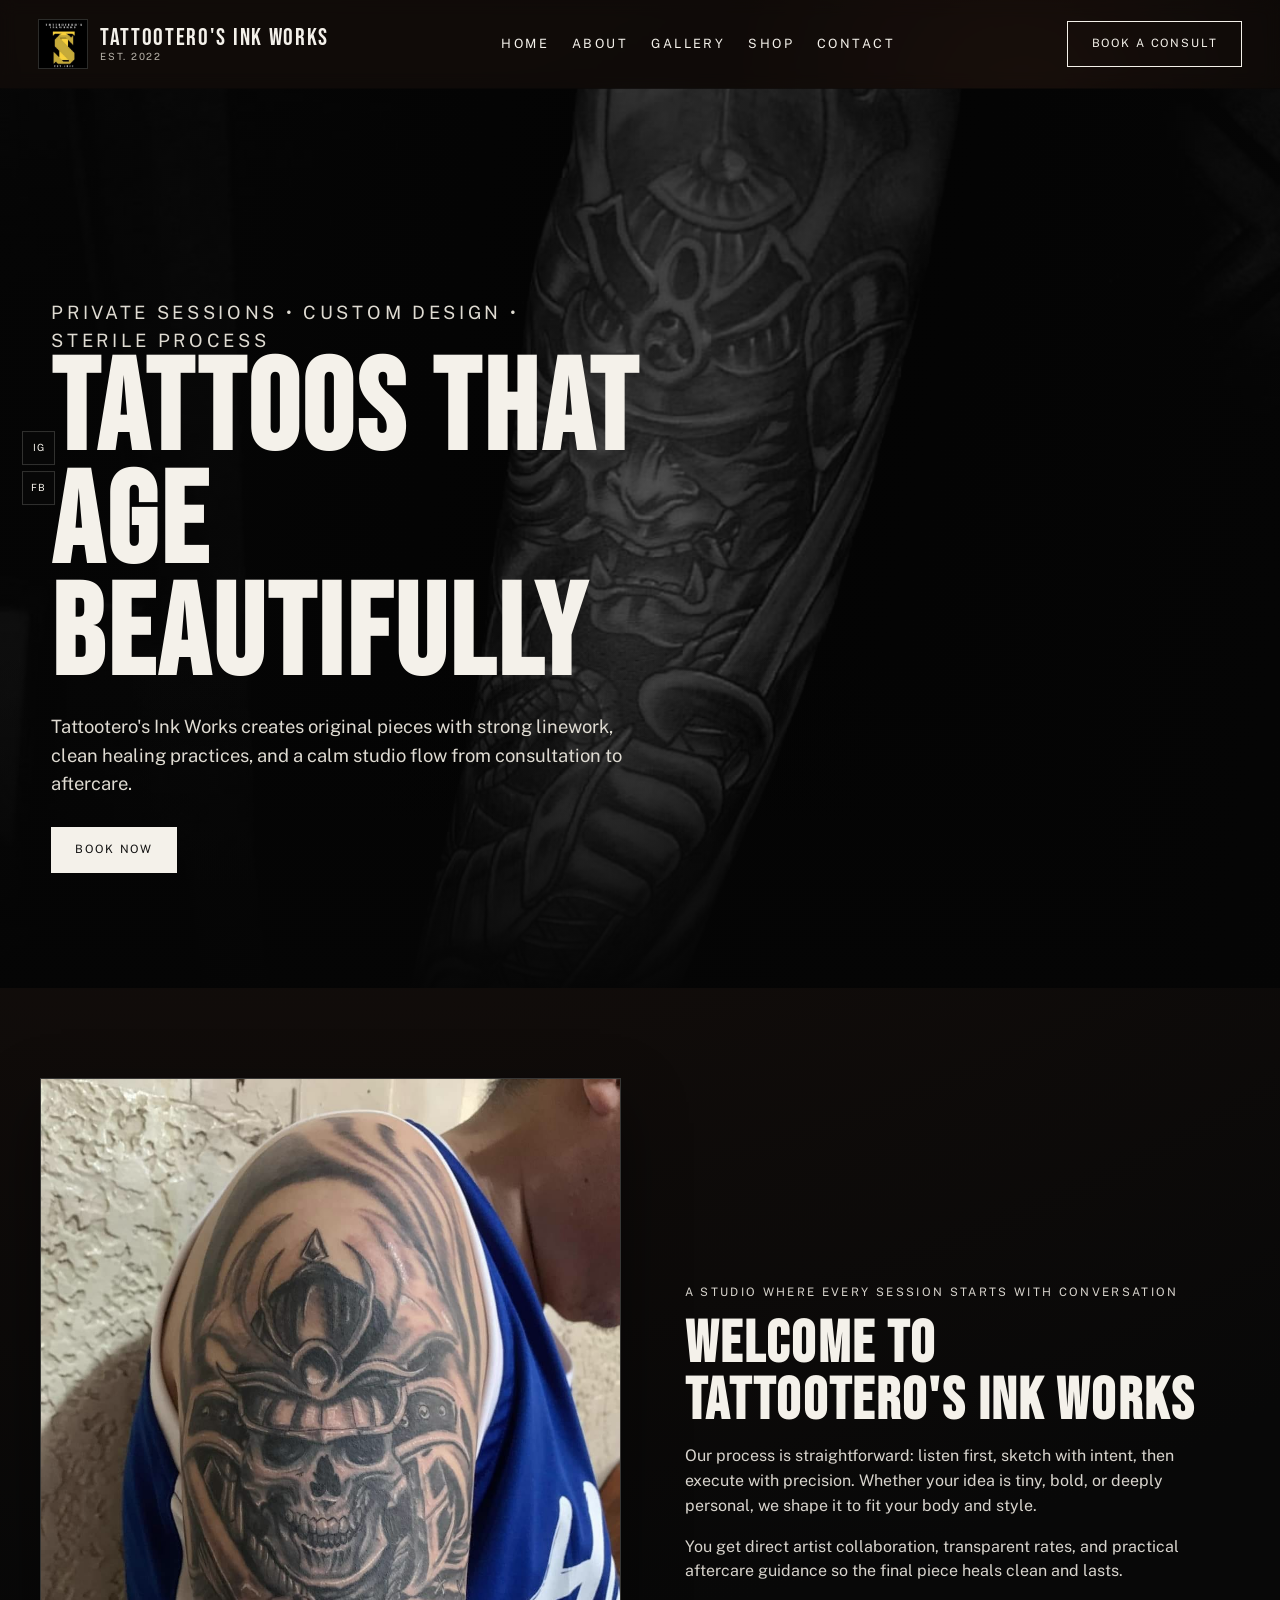
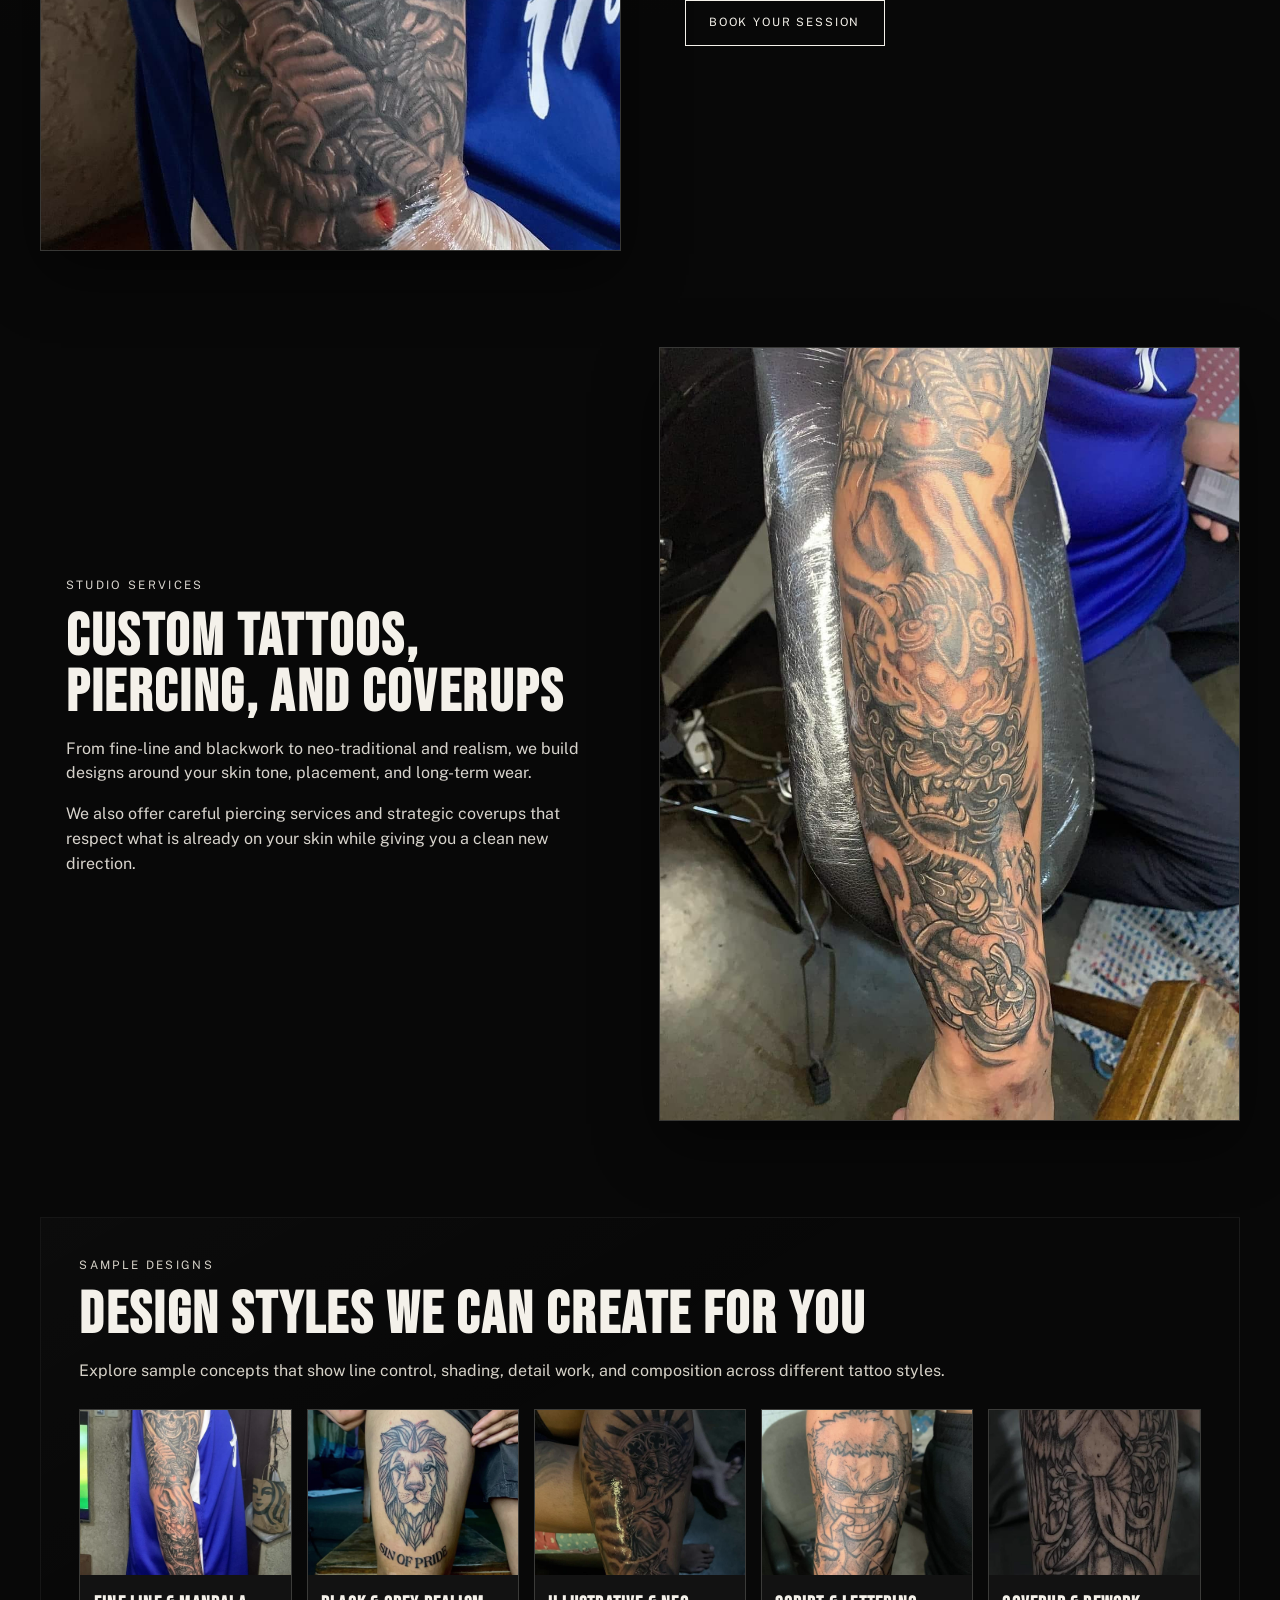
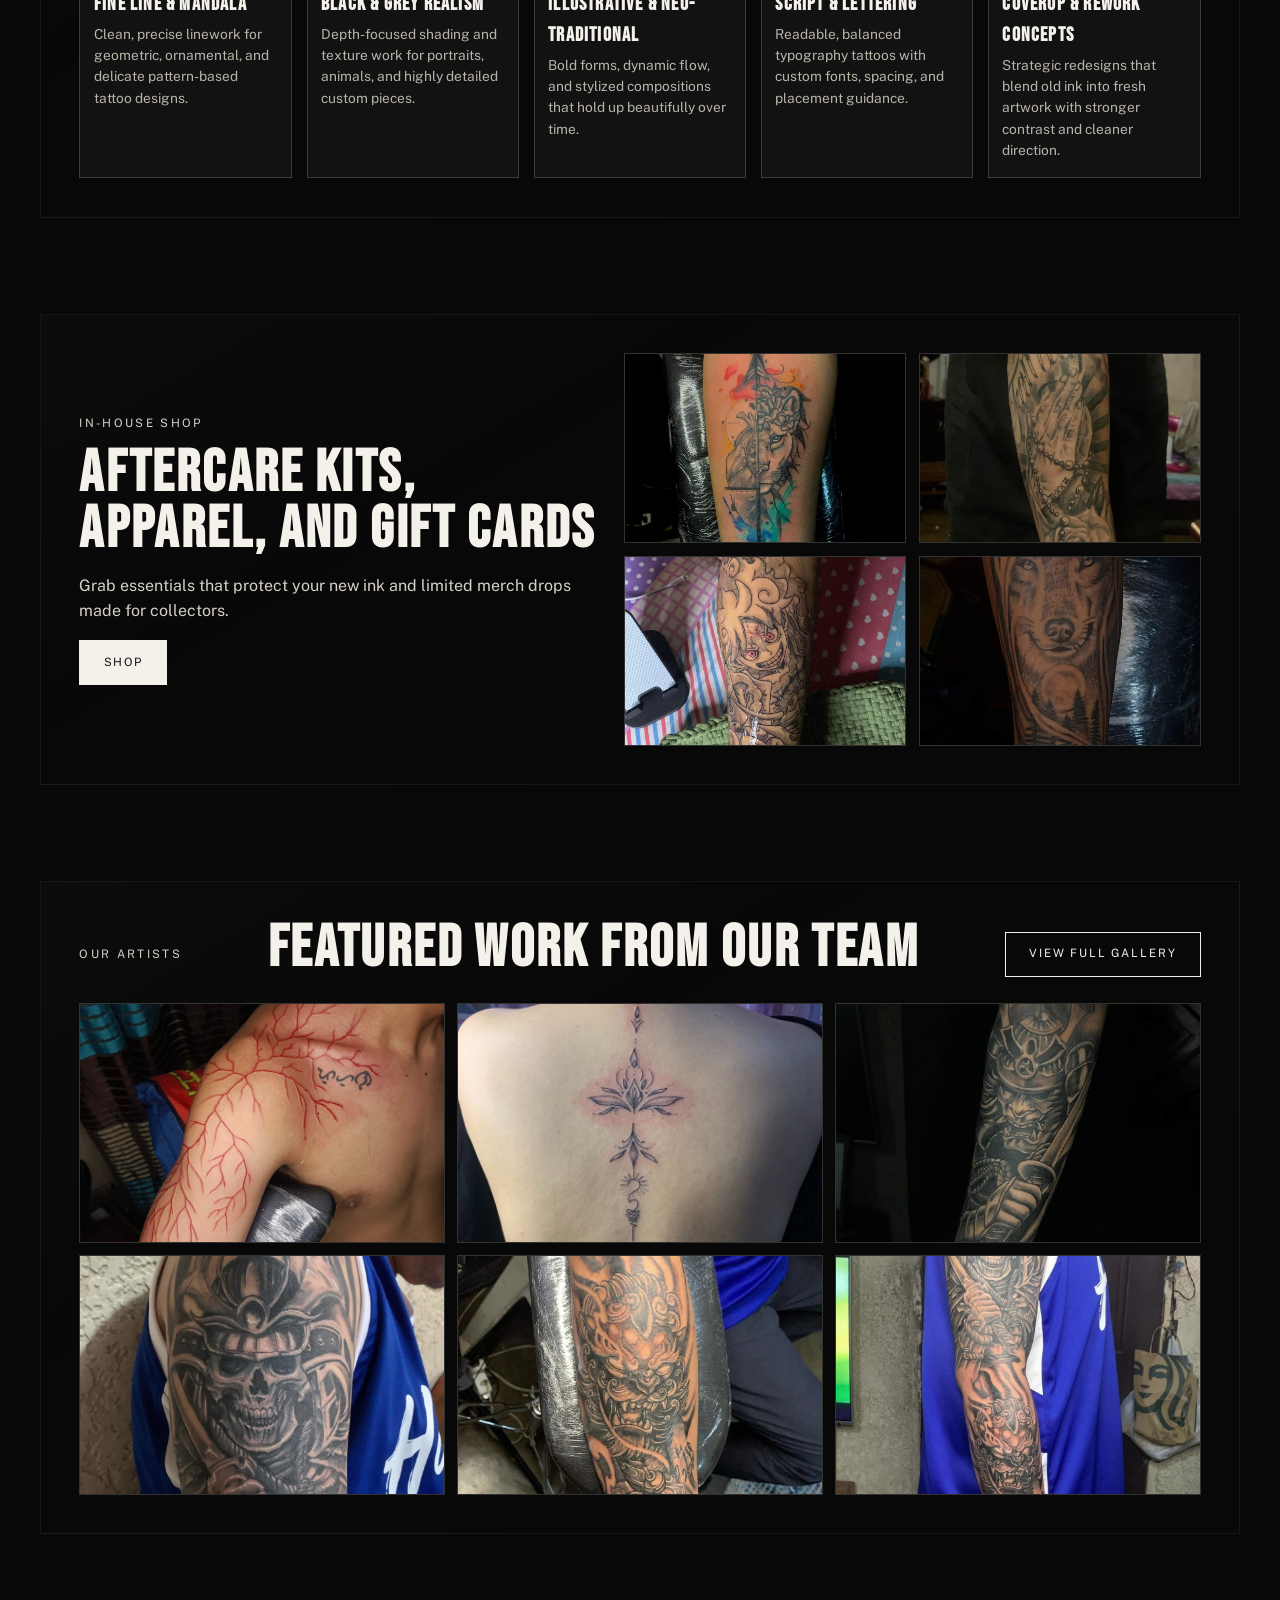
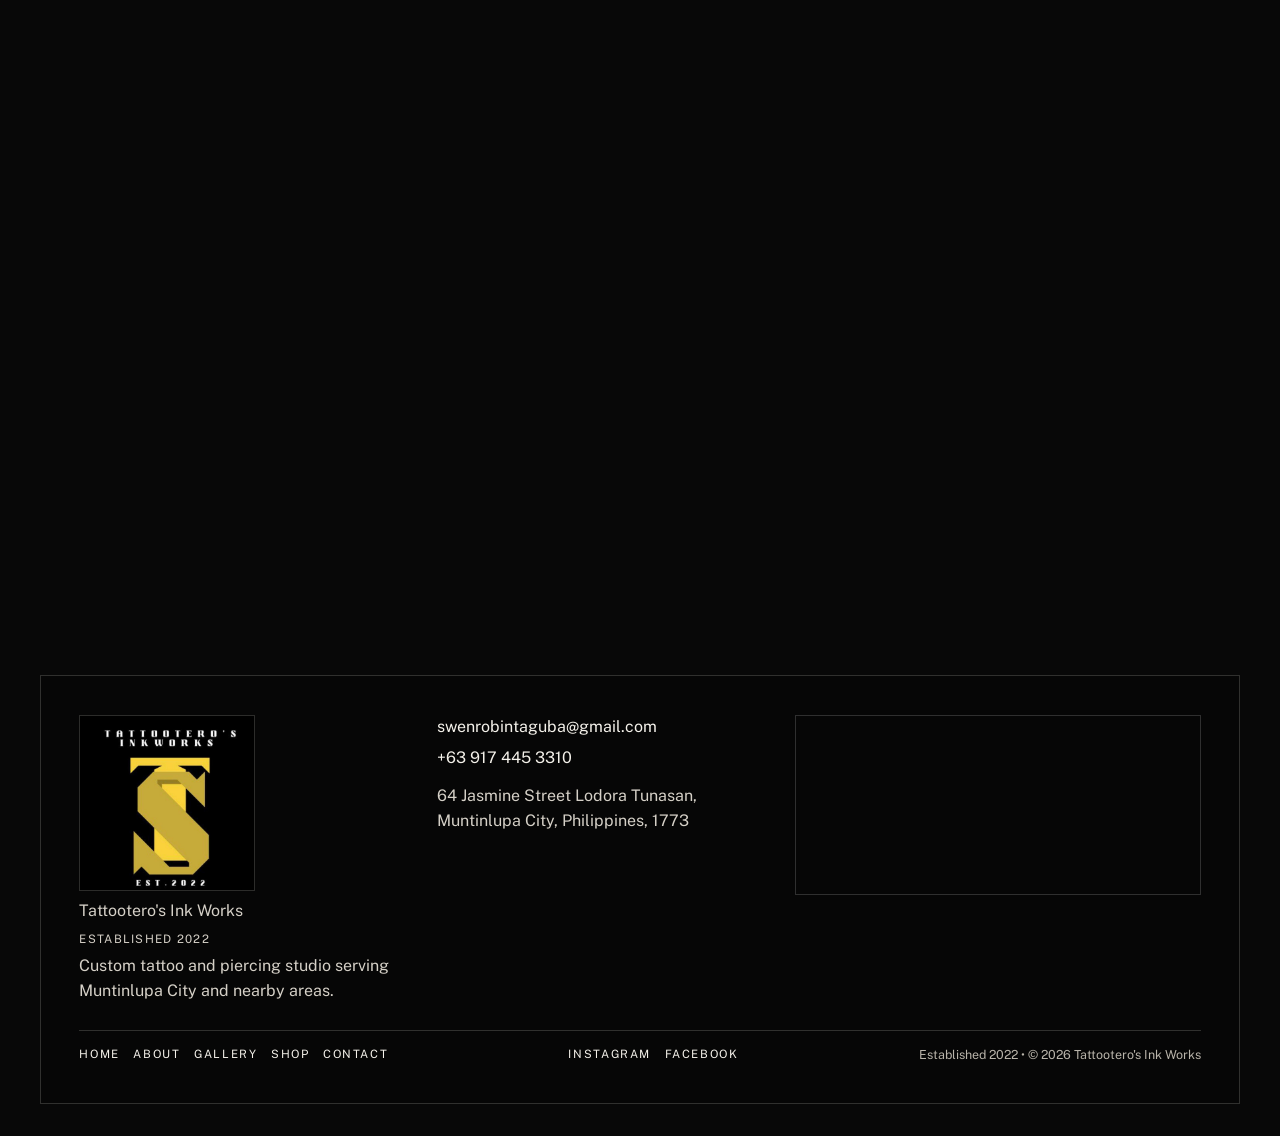
<file: swen_tatts/index.html>
<!DOCTYPE html>
<html lang="en">
<head>
  <meta charset="UTF-8" />
  <meta name="viewport" content="width=device-width, initial-scale=1.0" />
  <title>Tattootero's Ink Works</title>
  <meta name="description" content="Tattootero's Ink Works - award-winning tattoo artistry and studio services." />
  <link rel="preconnect" href="https://fonts.googleapis.com" />
  <link rel="preconnect" href="https://fonts.gstatic.com" crossorigin />
  <link href="https://fonts.googleapis.com/css2?family=Bebas+Neue&family=Public+Sans:wght@300;400;500;700&display=swap" rel="stylesheet" />
  <link rel="stylesheet" href="styles.css" />
</head>
<body>
  <div class="ambient-glow" aria-hidden="true"></div>

  <header class="site-header">
    <a class="brand" href="#home">
      <img class="brand-logo" src="images/logo.jpg" alt="Tattootero's Ink Works logo" />
      <span class="brand-text">
        <span class="brand-name">Tattootero's Ink Works</span>
        <span class="brand-est">Est. 2022</span>
      </span>
    </a>

    <button class="menu-toggle" type="button" aria-expanded="false" aria-controls="site-nav">
      <span></span>
      <span></span>
      <span></span>
      <span class="menu-label">Menu</span>
    </button>

    <nav class="site-nav" id="site-nav" aria-label="Main">
      <a href="#home">Home</a>
      <a href="about.html">About</a>
      <a href="gallery.html">Gallery</a>
      <a href="shop.html">Shop</a>
      <a href="#contact">Contact</a>
    </nav>

    <a class="btn btn-outline header-cta" href="#contact">Book A Consult</a>
  </header>

  <ul class="social-rail" aria-label="Social links">
    <li><a href="https://www.instagram.com/tattoteros.inkworks" aria-label="Instagram">IG</a></li>
    <li><a href="https://www.facebook.com/profile.php?id=61572030596200" aria-label="Facebook">FB</a></li>
  </ul>

  <main>
    <section class="hero" id="home">
      <img
        class="hero-image"
        src="images/previous%20works/1.jpg"
        alt="Studio hero visual"
      />
      <div class="hero-overlay"></div>
      <div class="hero-content">
        <p class="eyebrow">Private Sessions • Custom Design • Sterile Process</p>
        <h1>Tattoos That Age<br />Beautifully</h1>
        <p>
          Tattootero's Ink Works creates original pieces with strong linework, clean healing practices, and a calm studio flow
          from consultation to aftercare.
        </p>
        <a class="btn btn-primary" href="#contact">Book Now</a>
      </div>
    </section>

    <section class="about split reveal" id="about">
      <figure class="panel-photo">
        <img
          src="images/previous%20works/2.jpg"
          alt="Portrait in studio"
        />
      </figure>
      <div class="panel-copy">
        <p class="section-tag">A Studio Where Every Session Starts With Conversation</p>
        <h2>Welcome To Tattootero's Ink Works</h2>
        <p>
          Our process is straightforward: listen first, sketch with intent, then execute with precision. Whether your idea is tiny,
          bold, or deeply personal, we shape it to fit your body and style.
        </p>
        <p>
          You get direct artist collaboration, transparent rates, and practical aftercare guidance so the final piece heals clean and
          lasts.
        </p>
        <a class="btn btn-outline" href="#contact">Book Your Session</a>
      </div>
    </section>

    <section class="services split reverse reveal">
      <figure class="panel-photo">
        <img
          src="images/previous%20works/3.jpg"
          alt="Tattoo session close-up"
        />
      </figure>
      <div class="panel-copy">
        <p class="section-tag">Studio Services</p>
        <h2>Custom Tattoos, Piercing, And Coverups</h2>
        <p>
          From fine-line and blackwork to neo-traditional and realism, we build designs around your skin tone, placement, and long-term
          wear.
        </p>
        <p>
          We also offer careful piercing services and strategic coverups that respect what is already on your skin while giving you
          a clean new direction.
        </p>
      </div>
    </section>

    <section class="studios reveal" id="studios">
      <div class="section-head">
        <p class="section-tag">Sample Designs</p>
        <h2 class="sample-designs-title">Design Styles We Can Create For You</h2>
        <p>
          Explore sample concepts that show line control, shading, detail work, and composition across different tattoo styles.
        </p>
      </div>

      <div class="studio-grid">
        <article class="studio-card">
          <img src="images/previous%20works/4.jpg" alt="Fine line mandala tattoo sample" />
          <h3>Fine Line & Mandala</h3>
          <p>Clean, precise linework for geometric, ornamental, and delicate pattern-based tattoo designs.</p>
        </article>
        <article class="studio-card">
          <img src="images/previous%20works/5.jpg" alt="Black and grey realism tattoo sample" />
          <h3>Black & Grey Realism</h3>
          <p>Depth-focused shading and texture work for portraits, animals, and highly detailed custom pieces.</p>
        </article>
        <article class="studio-card">
          <img src="images/previous%20works/6.jpg" alt="Custom illustrative tattoo sample" />
          <h3>Illustrative & Neo-Traditional</h3>
          <p>Bold forms, dynamic flow, and stylized compositions that hold up beautifully over time.</p>
        </article>
        <article class="studio-card">
          <img src="images/previous%20works/7.jpg" alt="Script and lettering tattoo sample" />
          <h3>Script & Lettering</h3>
          <p>Readable, balanced typography tattoos with custom fonts, spacing, and placement guidance.</p>
        </article>
        <article class="studio-card">
          <img src="images/previous%20works/8.jpg" alt="Coverup and rework tattoo sample" />
          <h3>Coverup & Rework Concepts</h3>
          <p>Strategic redesigns that blend old ink into fresh artwork with stronger contrast and cleaner direction.</p>
        </article>
      </div>
    </section>

    <section class="shop-highlight reveal" id="shop">
      <div class="shop-copy">
        <p class="section-tag">In-House Shop</p>
        <h2>Aftercare Kits, Apparel, And Gift Cards</h2>
        <p>Grab essentials that protect your new ink and limited merch drops made for collectors.</p>
        <a class="btn btn-primary" href="shop.html">Shop</a>
      </div>
      <div class="shop-mosaic">
        <img src="images/previous%20works/9.jpg" alt="Merch display" />
        <img src="images/previous%20works/10.jpg" alt="Aftercare products" />
        <img src="images/previous%20works/11.jpg" alt="Ink and accessories" />
        <img src="images/previous%20works/12.jpg" alt="Retail shelf" />
      </div>
    </section>

    <section class="artists reveal" id="gallery">
      <div class="section-head artists-head">
        <p class="section-tag">Our Artists</p>
        <h2>Featured Work From Our Team</h2>
        <a class="btn btn-outline" href="gallery.html">View Full Gallery</a>
      </div>
      <div class="artist-grid">
        <img src="images/previous%20works/13.jpg" alt="Tattoo artwork 1" />
        <img src="images/previous%20works/14.jpg" alt="Tattoo artwork 2" />
        <img src="images/previous%20works/1.jpg" alt="Tattoo artwork 3" />
        <img src="images/previous%20works/2.jpg" alt="Tattoo artwork 4" />
        <img src="images/previous%20works/3.jpg" alt="Tattoo artwork 5" />
        <img src="images/previous%20works/4.jpg" alt="Tattoo artwork 6" />
      </div>
    </section>

    <section class="promo reveal">
      <div class="promo-card">
        <p class="section-tag">Discover Exclusive Deals</p>
        <h2>Seasonal Promos Available</h2>
        <p>Ask about first-session bundles, paired bookings, and pre-event custom flash packages.</p>
      </div>
      <img src="images/previous%20works/5.jpg" alt="Tattoo promo visual" />
      <img src="images/previous%20works/6.jpg" alt="Tattoo promo visual 2" />
    </section>
  </main>

  <footer class="site-footer" id="contact">
    <div class="footer-brand">
      <img class="brand-logo footer-logo" src="images/logo.jpg" alt="Tattootero's Ink Works logo" />
      <p>Tattootero's Ink Works</p>
      <p class="footer-est">Established 2022</p>
      <p class="footer-small">Custom tattoo and piercing studio serving Muntinlupa City and nearby areas.</p>
    </div>

    <div class="footer-contact">
      <a href="mailto:swenrobintaguba@gmail.com">swenrobintaguba@gmail.com</a>
      <a href="tel:+639174453310">+63 917 445 3310</a>
      <p>64 Jasmine Street Lodora Tunasan, Muntinlupa City, Philippines, 1773</p>
    </div>

    <iframe
      title="Studio location map"
      src="https://www.google.com/maps?q=64%20Jasmine%20Street%20Lodora%20Tunasan%20Muntinlupa%20City%20Philippines%201773&output=embed"
      loading="lazy"
      referrerpolicy="no-referrer-when-downgrade"
    ></iframe>

    <div class="footer-meta">
      <ul class="quick-links" aria-label="Quick links">
        <li><a href="index.html">Home</a></li>
        <li><a href="about.html">About</a></li>
        <li><a href="gallery.html">Gallery</a></li>
        <li><a href="shop.html">Shop</a></li>
        <li><a href="index.html#contact">Contact</a></li>
      </ul>
      <ul aria-label="Social links">
        <li><a href="https://www.instagram.com/tattoteros.inkworks">Instagram</a></li>
        <li><a href="https://www.facebook.com/profile.php?id=61572030596200">Facebook</a></li>
      </ul>
      <p>Established 2022 • © <span id="year"></span> Tattootero's Ink Works</p>
    </div>
  </footer>

  <script src="script.js"></script>
</body>
</html>
</file>
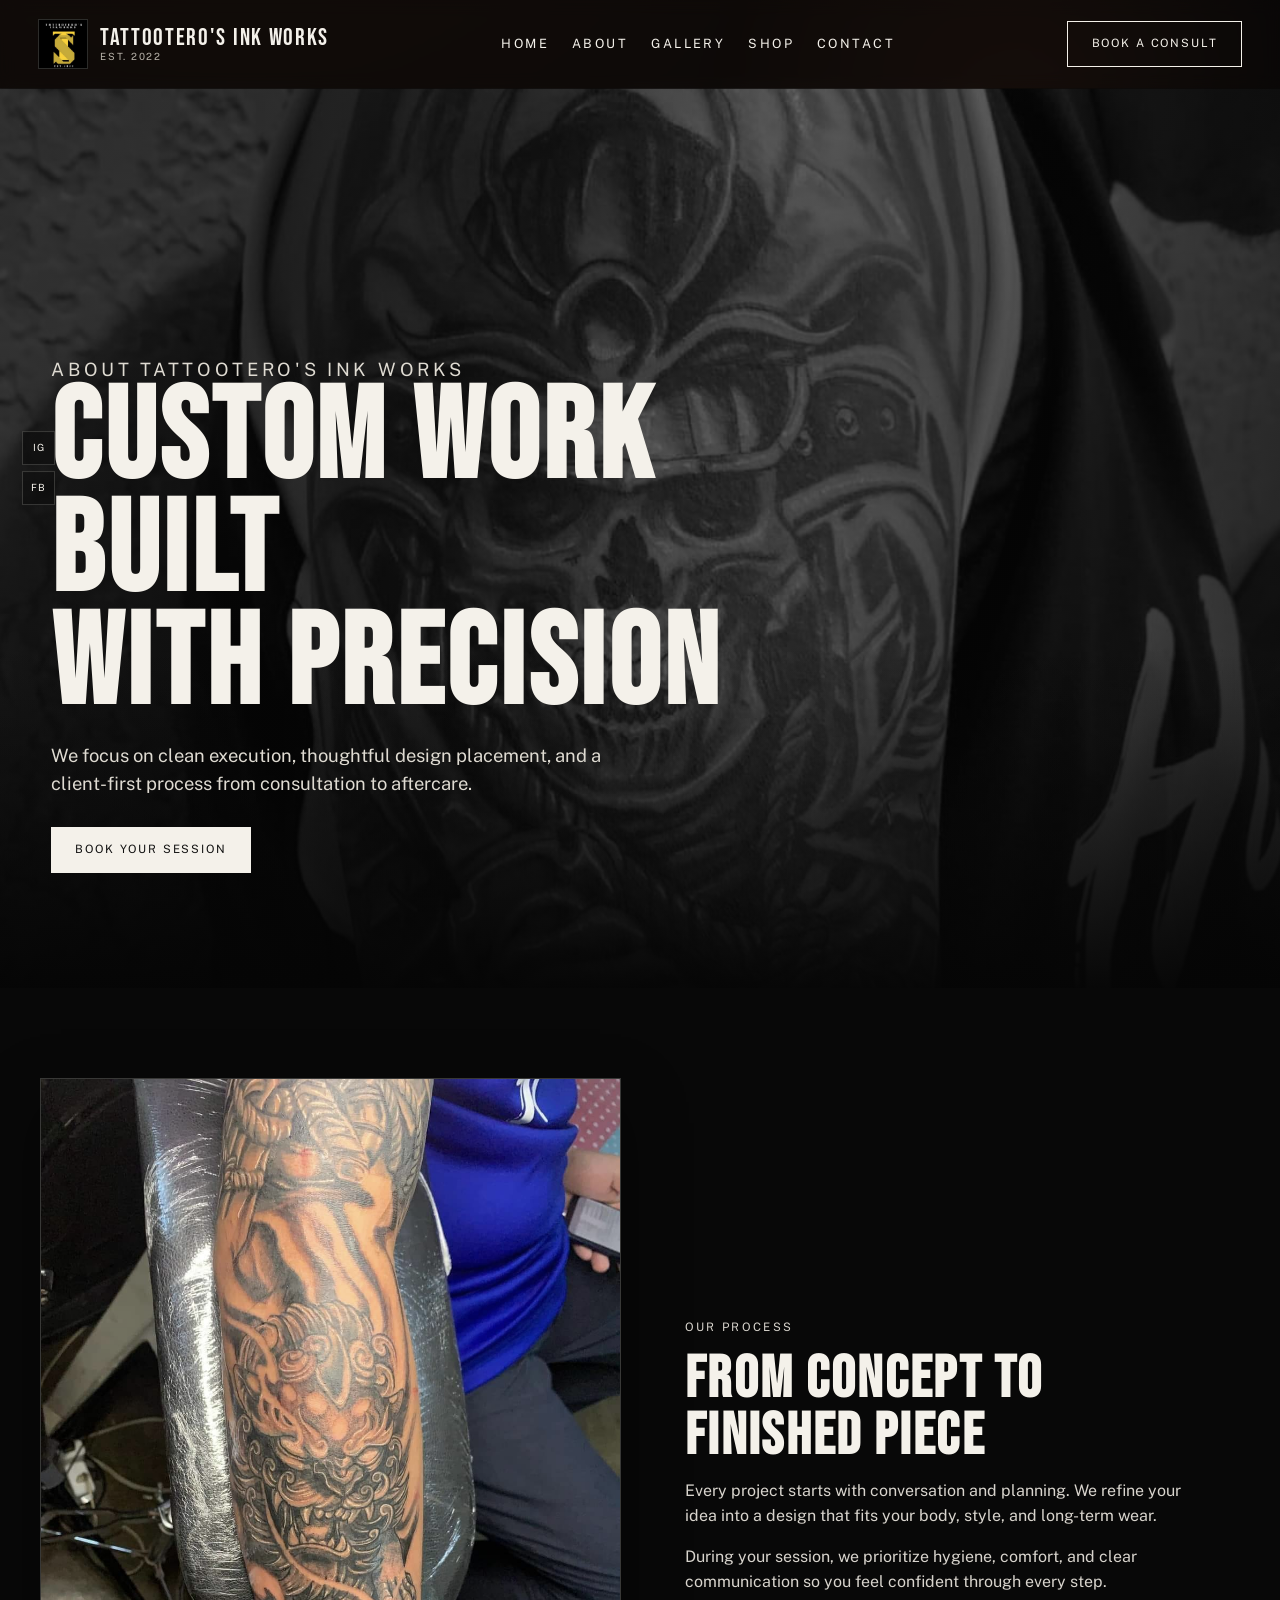
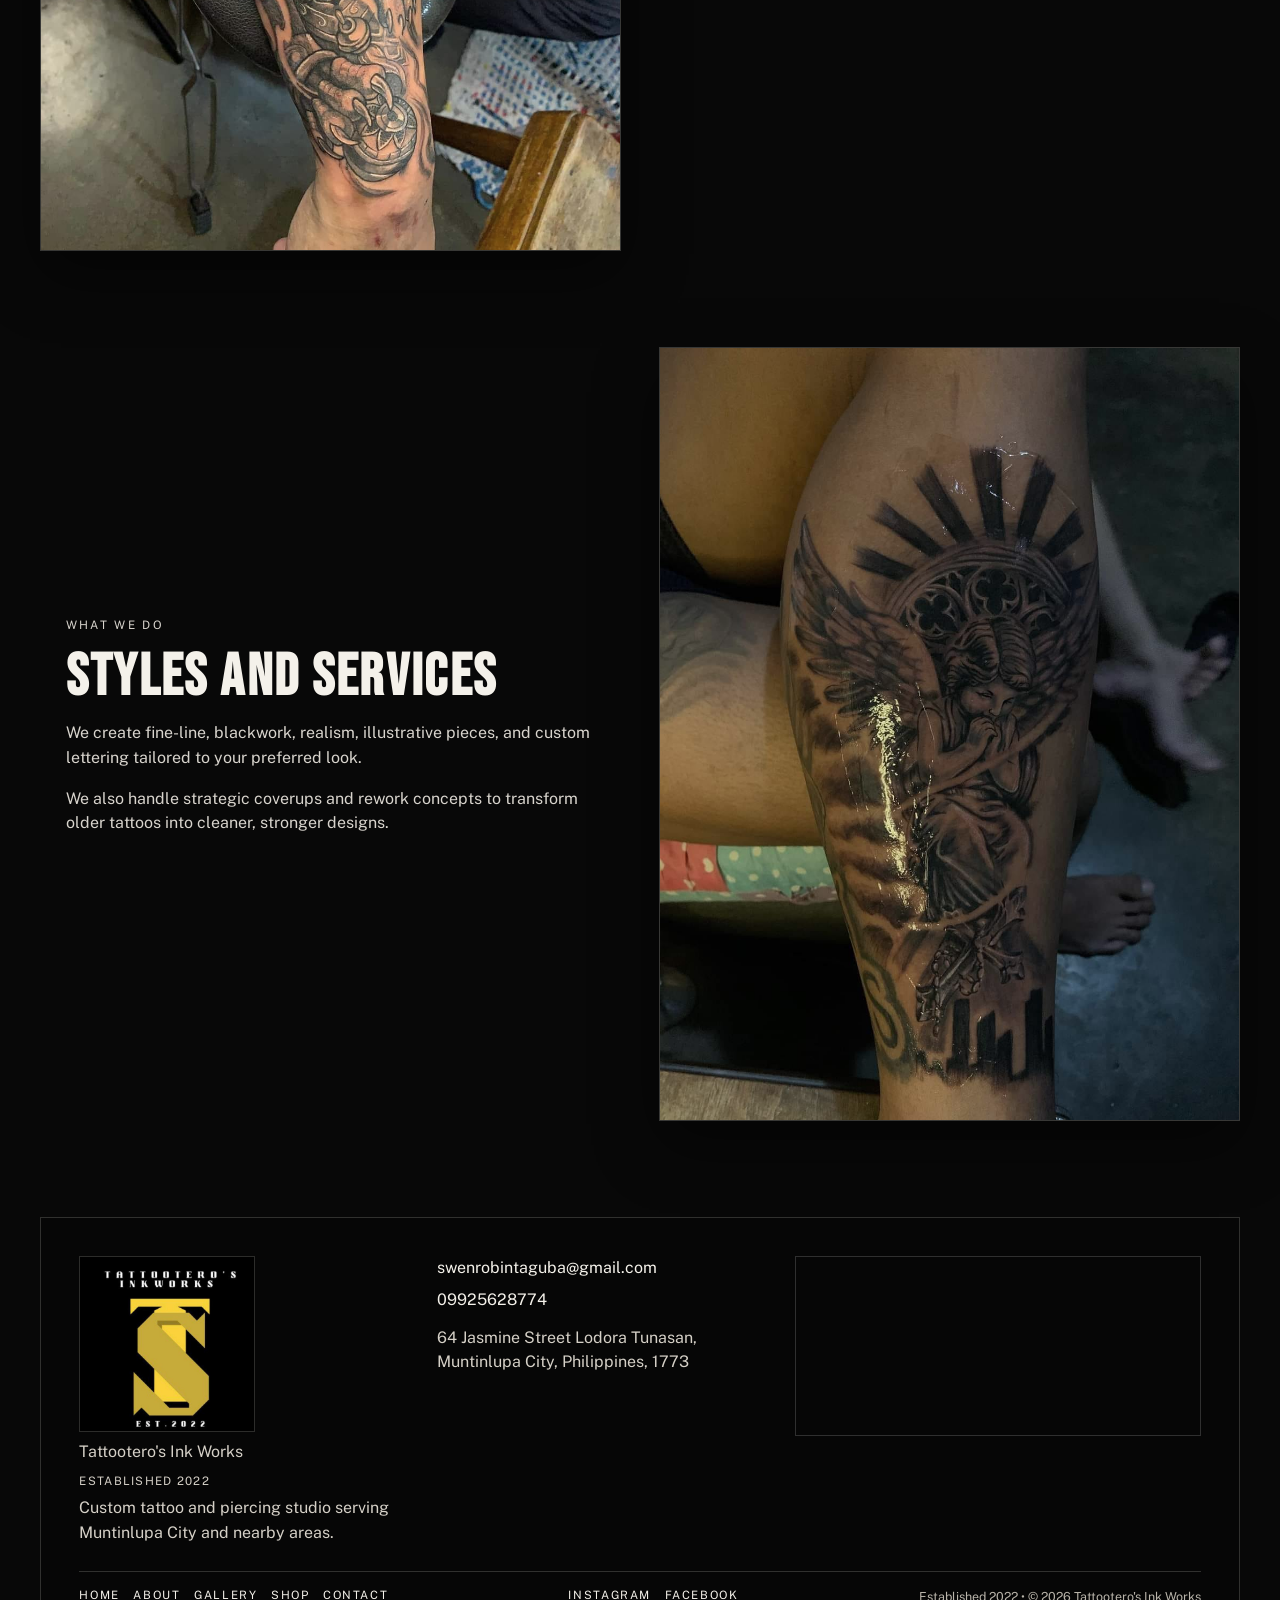
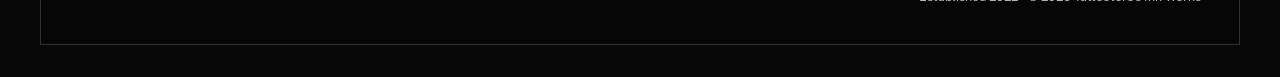
<file: swen_tatts/about.html>
<!doctype html>
<html lang="en">
<head>
  <meta charset="UTF-8" />
  <meta name="viewport" content="width=device-width, initial-scale=1.0" />
  <title>About | Tattootero's Ink Works</title>
  <meta name="description" content="Learn about Tattootero's Ink Works, our process, and the tattoo styles we create." />
  <link rel="preconnect" href="https://fonts.googleapis.com" />
  <link rel="preconnect" href="https://fonts.gstatic.com" crossorigin />
  <link href="https://fonts.googleapis.com/css2?family=Bebas+Neue&family=Public+Sans:wght@300;400;500;700&display=swap" rel="stylesheet" />
  <link rel="stylesheet" href="styles.css" />
</head>
<body>
  <div class="ambient-glow" aria-hidden="true"></div>

  <header class="site-header">
    <a class="brand" href="index.html">
      <img class="brand-logo" src="images/logo.jpg" alt="Tattootero's Ink Works logo" />
      <span class="brand-text">
        <span class="brand-name">Tattootero's Ink Works</span>
        <span class="brand-est">Est. 2022</span>
      </span>
    </a>

    <button class="menu-toggle" type="button" aria-expanded="false" aria-controls="site-nav">
      <span></span>
      <span></span>
      <span></span>
      <span class="menu-label">Menu</span>
    </button>

    <nav class="site-nav" id="site-nav" aria-label="Main">
      <a href="index.html">Home</a>
      <a href="about.html" aria-current="page">About</a>
      <a href="gallery.html">Gallery</a>
      <a href="shop.html">Shop</a>
      <a href="index.html#contact">Contact</a>
    </nav>

    <a class="btn btn-outline header-cta" href="index.html#contact">Book A Consult</a>
  </header>

  <ul class="social-rail" aria-label="Social links">
    <li><a href="https://www.instagram.com/tattoteros.inkworks" aria-label="Instagram">IG</a></li>
    <li><a href="https://www.facebook.com/profile.php?id=61572030596200" aria-label="Facebook">FB</a></li>
  </ul>

  <main>
    <section class="hero reveal">
      <img class="hero-image" src="images/previous%20works/2.jpg" alt="Tattoo artist at work" />
      <div class="hero-overlay"></div>
      <div class="hero-content">
        <p class="eyebrow">About Tattootero's Ink Works</p>
        <h1>Custom Work Built<br />With Precision</h1>
        <p>
          We focus on clean execution, thoughtful design placement, and a client-first process from consultation to aftercare.
        </p>
        <a class="btn btn-primary" href="index.html#contact">Book Your Session</a>
      </div>
    </section>

    <section class="about split reveal">
      <figure class="panel-photo">
        <img src="images/previous%20works/3.jpg" alt="Tattoo design consultation" />
      </figure>
      <div class="panel-copy">
        <p class="section-tag">Our Process</p>
        <h2>From Concept To Finished Piece</h2>
        <p>
          Every project starts with conversation and planning. We refine your idea into a design that fits your body, style, and
          long-term wear.
        </p>
        <p>
          During your session, we prioritize hygiene, comfort, and clear communication so you feel confident through every step.
        </p>
      </div>
    </section>

    <section class="services split reverse reveal">
      <figure class="panel-photo">
        <img src="images/previous%20works/6.jpg" alt="Detailed linework tattoo" />
      </figure>
      <div class="panel-copy">
        <p class="section-tag">What We Do</p>
        <h2>Styles And Services</h2>
        <p>
          We create fine-line, blackwork, realism, illustrative pieces, and custom lettering tailored to your preferred look.
        </p>
        <p>
          We also handle strategic coverups and rework concepts to transform older tattoos into cleaner, stronger designs.
        </p>
      </div>
    </section>
  </main>

  <footer class="site-footer" id="contact">
    <div class="footer-brand">
      <img class="brand-logo footer-logo" src="images/logo.jpg" alt="Tattootero's Ink Works logo" />
      <p>Tattootero's Ink Works</p>
      <p class="footer-est">Established 2022</p>
      <p class="footer-small">Custom tattoo and piercing studio serving Muntinlupa City and nearby areas.</p>
    </div>

    <div class="footer-contact">
      <a href="mailto:swenrobintaguba@gmail.com">swenrobintaguba@gmail.com</a>
      <a href="tel:09925628774">09925628774</a>
      <p>64 Jasmine Street Lodora Tunasan, Muntinlupa City, Philippines, 1773</p>
    </div>

    <iframe
      title="Studio location map"
      src="https://www.google.com/maps?q=64%20Jasmine%20Street%20Lodora%20Tunasan%20Muntinlupa%20City%20Philippines%201773&output=embed"
      loading="lazy"
      referrerpolicy="no-referrer-when-downgrade"
    ></iframe>

    <div class="footer-meta">
      <ul class="quick-links" aria-label="Quick links">
        <li><a href="index.html">Home</a></li>
        <li><a href="about.html">About</a></li>
        <li><a href="gallery.html">Gallery</a></li>
        <li><a href="shop.html">Shop</a></li>
        <li><a href="index.html#contact">Contact</a></li>
      </ul>
      <ul aria-label="Social links">
        <li><a href="https://www.instagram.com/tattoteros.inkworks">Instagram</a></li>
        <li><a href="https://www.facebook.com/profile.php?id=61572030596200">Facebook</a></li>
      </ul>
      <p>Established 2022 • © <span id="year"></span> Tattootero's Ink Works</p>
    </div>
  </footer>

  <script src="script.js"></script>
</body>
</html>
</file>
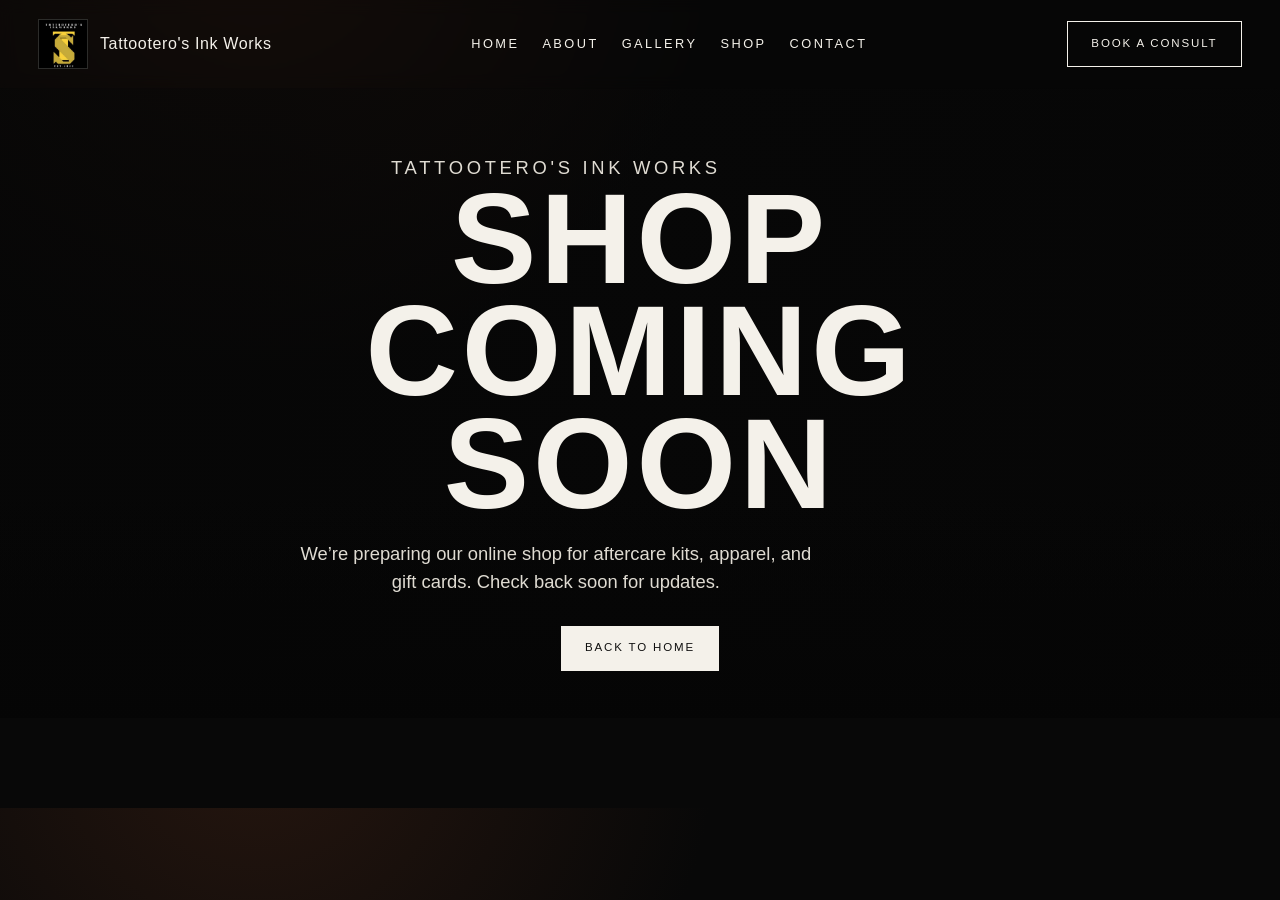
<file: swen_tatts/shop.html>
<!doctype html>
<html lang="en">
<head>
  <meta charset="UTF-8" />
  <meta name="viewport" content="width=device-width, initial-scale=1.0" />
  <title>Shop | Tattootero's Ink Works</title>
  <link rel="stylesheet" href="styles.css" />
</head>
<body>
  <header class="site-header">
    <a class="brand" href="index.html">
      <img class="brand-logo" src="images/logo.jpg" alt="Tattootero's Ink Works logo" />
      <span class="brand-text">Tattootero's Ink Works</span>
    </a>

    <nav class="site-nav" aria-label="Main">
      <a href="index.html#home">Home</a>
      <a href="index.html#about">About</a>
      <a href="index.html#gallery">Gallery</a>
      <a href="shop.html" aria-current="page">Shop</a>
      <a href="index.html#contact">Contact</a>
    </nav>

    <a class="btn btn-outline header-cta" href="index.html#contact">Book A Consult</a>
  </header>

  <main>
    <section class="hero" style="min-height: 70vh; display: grid; place-items: center; text-align: center; padding: 2rem;">
      <div class="hero-overlay"></div>
      <div class="hero-content" style="max-width: 700px;">
        <p class="eyebrow">Tattootero's Ink Works</p>
        <h1>Shop Coming Soon</h1>
        <p>
          We’re preparing our online shop for aftercare kits, apparel, and gift cards.
          Check back soon for updates.
        </p>
        <a class="btn btn-primary" href="index.html">Back to Home</a>
      </div>
    </section>
  </main>

  <script src="script.js"></script>
</body>
</html>
</file>
<file: swen_tatts/styles.css>
:root {
  --bg: #080808;
  --panel: #121212;
  --panel-soft: #181818;
  --ink: #f4f1ea;
  --muted: #b9b4aa;
  --accent: #be623c;
  --line: rgba(244, 241, 234, 0.18);
  --shadow: 0 24px 60px rgba(0, 0, 0, 0.45);
  --display: "Bebas Neue", Impact, sans-serif;
  --body: "Public Sans", "Segoe UI", sans-serif;
}

* {
  box-sizing: border-box;
}

html {
  scroll-behavior: smooth;
}

body {
  margin: 0;
  font-family: var(--body);
  color: var(--ink);
  background: radial-gradient(circle at 20% -10%, #26160f 0%, var(--bg) 34%),
    linear-gradient(130deg, #0d0d0d 0%, #050505 60%);
  line-height: 1.55;
  overflow-x: hidden;
}

img {
  max-width: 100%;
  display: block;
}

a {
  color: inherit;
  text-decoration: none;
}

.ambient-glow {
  position: fixed;
  inset: 0;
  pointer-events: none;
  background:
    radial-gradient(circle at 80% 12%, rgba(190, 98, 60, 0.15), transparent 24%),
    radial-gradient(circle at 8% 70%, rgba(190, 98, 60, 0.08), transparent 28%);
  z-index: -1;
}

.site-header {
  position: fixed;
  top: 0;
  left: 0;
  width: 100%;
  display: grid;
  grid-template-columns: auto 1fr auto;
  align-items: center;
  gap: 1.2rem;
  padding: 1.2rem clamp(1.1rem, 3vw, 3.2rem);
  border-bottom: 1px solid transparent;
  background: rgba(7, 7, 7, 0.55);
  backdrop-filter: blur(8px);
  z-index: 30;
  transition: border-color 0.25s ease, background-color 0.25s ease;
}

.site-header.scrolled {
  background: rgba(5, 5, 5, 0.88);
  border-bottom-color: var(--line);
}

.brand {
  display: inline-flex;
  align-items: center;
  gap: 0.75rem;
  letter-spacing: 0.04em;
}

.brand-logo {
  display: block;
  width: 3.1rem;
  aspect-ratio: 1;
  object-fit: cover;
  border: 1px solid var(--line);
  background: #000;
}

.brand-text {
  display: grid;
  gap: 0.1rem;
  line-height: 1;
}

.brand-name {
  font-family: var(--display);
  font-size: clamp(1.15rem, 1.9vw, 1.5rem);
  letter-spacing: 0.07em;
}

.brand-est {
  text-transform: uppercase;
  letter-spacing: 0.18em;
  font-size: 0.62rem;
  color: var(--muted);
}

.site-nav {
  justify-self: center;
  display: inline-flex;
  align-items: center;
  gap: clamp(0.8rem, 1.8vw, 2rem);
  text-transform: uppercase;
  font-size: 0.8rem;
  letter-spacing: 0.19em;
}

.site-nav a {
  position: relative;
  padding: 0.3rem 0;
}

.site-nav a::after {
  content: "";
  position: absolute;
  left: 0;
  bottom: 0;
  width: 100%;
  height: 1px;
  background: var(--ink);
  transform: scaleX(0);
  transform-origin: left;
  transition: transform 0.25s ease;
}

.site-nav a:hover::after,
.site-nav a:focus-visible::after {
  transform: scaleX(1);
}

.menu-toggle {
  display: none;
  background: none;
  border: 0;
  color: var(--ink);
  padding: 0.2rem;
  align-items: center;
  gap: 0.35rem;
  cursor: pointer;
}

.menu-toggle span {
  display: block;
  width: 1.4rem;
  height: 2px;
  background: var(--ink);
}

.menu-toggle .menu-label {
  width: auto;
  height: auto;
  background: none;
  font-size: 0.78rem;
  text-transform: uppercase;
  letter-spacing: 0.12em;
}

.btn {
  display: inline-block;
  border: 1px solid var(--ink);
  padding: 0.8rem 1.45rem;
  text-transform: uppercase;
  letter-spacing: 0.16em;
  font-size: 0.72rem;
  transition: transform 0.2s ease, background-color 0.2s ease, border-color 0.2s ease;
}

.btn:hover,
.btn:focus-visible {
  transform: translateY(-2px);
}

.btn-primary {
  background: var(--ink);
  color: #111;
  border-color: var(--ink);
}

.btn-primary:hover,
.btn-primary:focus-visible {
  background: var(--accent);
  border-color: var(--accent);
  color: var(--ink);
}

.btn-outline {
  background: transparent;
  color: var(--ink);
}

.header-cta {
  justify-self: end;
}

.social-rail {
  list-style: none;
  margin: 0;
  padding: 0;
  position: fixed;
  top: 52%;
  left: clamp(0.4rem, 1.7vw, 1.6rem);
  transform: translateY(-50%);
  z-index: 20;
  display: grid;
  gap: 0.42rem;
}

.social-rail a {
  width: 2.1rem;
  aspect-ratio: 1;
  border: 1px solid var(--line);
  display: grid;
  place-items: center;
  font-size: 0.62rem;
  letter-spacing: 0.08em;
  background: rgba(10, 10, 10, 0.5);
  transition: border-color 0.2s ease, color 0.2s ease, transform 0.2s ease;
}

.social-rail a:hover,
.social-rail a:focus-visible {
  border-color: var(--accent);
  color: var(--accent);
  transform: translateX(3px);
}

main {
  padding-top: 5.5rem;
}

section {
  width: min(1200px, calc(100% - 2rem));
  margin-inline: auto;
  margin-bottom: clamp(4rem, 8vw, 6rem);
}

.hero {
  position: relative;
  width: 100%;
  max-width: none;
  min-height: min(100vh, 900px);
  margin-bottom: clamp(4.5rem, 7vw, 6rem);
  display: grid;
  align-items: end;
  padding: clamp(5rem, 9vw, 8rem) clamp(1rem, 4vw, 5.8rem);
  isolation: isolate;
  overflow: hidden;
}

.hero::after {
  content: "";
  position: absolute;
  inset: auto 0 0;
  height: 38%;
  background: linear-gradient(180deg, transparent 0%, rgba(5, 5, 5, 0.95) 100%);
  z-index: -1;
}

.hero-image,
.hero-overlay {
  position: absolute;
  inset: 0;
  width: 100%;
  height: 100%;
}

.hero-image {
  object-fit: cover;
  filter: grayscale(100%) contrast(1.05);
  z-index: -3;
}

.hero-overlay {
  z-index: -2;
  background: linear-gradient(100deg, rgba(6, 6, 6, 0.78) 20%, rgba(6, 6, 6, 0.55) 50%, rgba(6, 6, 6, 0.86) 100%);
}

.hero-content {
  max-width: 760px;
}

.eyebrow,
.section-tag {
  margin: 0 0 0.85rem;
  text-transform: uppercase;
  font-size: 0.73rem;
  letter-spacing: 0.2em;
  color: var(--muted);
}

.hero h1 {
  margin: 0;
  font-family: var(--display);
  text-transform: uppercase;
  font-size: clamp(3.2rem, 10vw, 8.2rem);
  line-height: 0.88;
  letter-spacing: 0.03em;
  text-wrap: balance;
}

.hero p {
  margin: 1.2rem 0 0;
  width: min(52ch, 100%);
  font-size: clamp(0.98rem, 1.45vw, 1.15rem);
  color: #dfdbd2;
}

.hero .btn {
  margin-top: 1.8rem;
}

.split {
  display: grid;
  grid-template-columns: 1fr 1fr;
  gap: clamp(1.3rem, 3vw, 3rem);
  align-items: center;
}

.split.reverse {
  direction: rtl;
}

.split.reverse > * {
  direction: ltr;
}

.panel-photo {
  margin: 0;
  min-height: 420px;
  border: 1px solid var(--line);
  background: #0f0f0f;
  overflow: hidden;
  box-shadow: var(--shadow);
}

.panel-photo img {
  width: 100%;
  height: 100%;
  object-fit: cover;
  filter: saturate(0.82);
}

.panel-copy {
  padding: clamp(1rem, 2vw, 1.8rem);
}

.panel-copy h2,
.section-head h2,
.shop-copy h2,
.promo-card h2 {
  margin: 0 0 0.9rem;
  font-family: var(--display);
  text-transform: uppercase;
  letter-spacing: 0.04em;
  font-size: clamp(2rem, 5vw, 3.7rem);
  line-height: 0.95;
}

.panel-copy p {
  margin: 0 0 1rem;
  color: #d8d4cd;
}

.button-row {
  display: flex;
  gap: 0.8rem;
  flex-wrap: wrap;
}

.studios,
.artists,
.shop-highlight,
.promo {
  background: linear-gradient(150deg, rgba(255, 255, 255, 0.02), transparent 40%);
  border: 1px solid rgba(255, 255, 255, 0.06);
  padding: clamp(1.3rem, 3vw, 2.5rem);
}

.section-head {
  max-width: 740px;
  margin-bottom: 1.6rem;
}

.sample-designs-title {
  font-size: clamp(1.7rem, 4vw, 3.2rem);
}

@media (min-width: 1100px) {
  .studios .section-head {
    max-width: 100%;
  }

  .sample-designs-title {
    white-space: nowrap;
  }
}

.section-head p {
  margin-top: 0;
  color: #d6d2c8;
}

.studio-grid {
  display: grid;
  grid-template-columns: repeat(5, minmax(0, 1fr));
  gap: 0.9rem;
}

.studio-card {
  background: var(--panel);
  border: 1px solid var(--line);
  overflow: hidden;
}

.studio-card img {
  height: 165px;
  width: 100%;
  object-fit: cover;
  filter: grayscale(15%);
}

.studio-card h3 {
  margin: 0.85rem 0 0.25rem;
  padding-inline: 0.85rem;
  font-family: var(--display);
  letter-spacing: 0.06em;
  font-size: 1.25rem;
  text-transform: uppercase;
}

.studio-card p {
  margin: 0 0 1rem;
  padding-inline: 0.85rem;
  color: var(--muted);
  font-size: 0.86rem;
}

.shop-highlight {
  display: grid;
  grid-template-columns: 0.95fr 1.05fr;
  gap: 1.4rem;
  align-items: center;
}

.shop-copy p {
  color: #d6d1c8;
}

.shop-mosaic {
  display: grid;
  grid-template-columns: repeat(2, minmax(0, 1fr));
  gap: 0.8rem;
}

.shop-mosaic img {
  height: 190px;
  width: 100%;
  object-fit: cover;
  border: 1px solid var(--line);
}

.artists-head {
  display: flex;
  align-items: end;
  justify-content: space-between;
  gap: 1rem;
  max-width: none;
}

.artists-head h2 {
  margin-bottom: 0;
}

.artist-grid {
  display: grid;
  grid-template-columns: repeat(3, minmax(0, 1fr));
  gap: 0.75rem;
}

.gallery-page #gallery.artists {
  width: min(1380px, calc(100% - 2rem));
}

.gallery-page .artist-grid {
  grid-template-columns: repeat(4, minmax(0, 1fr));
}

.artist-grid img {
  height: 240px;
  width: 100%;
  object-fit: cover;
  border: 1px solid var(--line);
  filter: grayscale(14%);
}

.promo {
  display: grid;
  grid-template-columns: 1.1fr 1fr 1fr;
  gap: 0.8rem;
  align-items: stretch;
}

.promo-card {
  background: var(--panel-soft);
  border: 1px solid var(--line);
  padding: clamp(1rem, 2vw, 1.7rem);
}

.promo p {
  color: #d2cec4;
}

.promo img {
  width: 100%;
  min-height: 100%;
  object-fit: cover;
  border: 1px solid var(--line);
}

.site-footer {
  width: min(1200px, calc(100% - 2rem));
  margin: 0 auto 2rem;
  padding: clamp(1.4rem, 3vw, 2.6rem);
  border: 1px solid var(--line);
  display: grid;
  grid-template-columns: 1fr 1fr 1.2fr;
  gap: 1.2rem;
  background: rgba(7, 7, 7, 0.7);
}

.footer-brand p,
.footer-contact p {
  margin: 0.4rem 0;
  color: #d5d0c7;
}

.footer-logo {
  width: min(11rem, 100%);
  height: auto;
  margin-bottom: 0.5rem;
}

.footer-est {
  letter-spacing: 0.11em;
  text-transform: uppercase;
  font-size: 0.73rem;
  color: var(--muted);
}

.footer-small {
  max-width: 34ch;
  color: var(--muted);
}

.footer-contact {
  display: grid;
  align-content: start;
  gap: 0.35rem;
}

.footer-contact a {
  width: fit-content;
  border-bottom: 1px solid transparent;
}

.footer-contact a:hover,
.footer-contact a:focus-visible {
  border-bottom-color: var(--accent);
}

.site-footer iframe {
  width: 100%;
  min-height: 180px;
  border: 1px solid var(--line);
  filter: grayscale(100%) contrast(0.95);
}

.footer-meta {
  grid-column: 1 / -1;
  border-top: 1px solid var(--line);
  padding-top: 0.9rem;
  display: flex;
  flex-wrap: wrap;
  align-items: center;
  justify-content: space-between;
  gap: 0.9rem;
}

.footer-meta ul {
  margin: 0;
  padding: 0;
  list-style: none;
  display: flex;
  gap: 0.85rem;
  flex-wrap: wrap;
}

.footer-meta li {
  text-transform: uppercase;
  font-size: 0.72rem;
  letter-spacing: 0.14em;
}

.footer-meta p {
  margin: 0;
  font-size: 0.78rem;
  color: var(--muted);
}

.quick-links {
  margin-right: auto;
}

.reveal {
  opacity: 1;
  transform: translateY(0);
  transition: opacity 0.7s ease, transform 0.7s ease;
}

.js .reveal {
  opacity: 0;
  transform: translateY(36px);
}

.js .reveal.in-view {
  opacity: 1;
  transform: translateY(0);
}

.hero-content > * {
  opacity: 0;
  transform: translateY(20px);
  transition: transform 0.55s ease, opacity 0.55s ease;
}

body.loaded .hero-content > * {
  opacity: 1;
  transform: translateY(0);
}

body.loaded .hero-content > *:nth-child(1) {
  transition-delay: 0.08s;
}

body.loaded .hero-content > *:nth-child(2) {
  transition-delay: 0.16s;
}

body.loaded .hero-content > *:nth-child(3) {
  transition-delay: 0.24s;
}

body.loaded .hero-content > *:nth-child(4) {
  transition-delay: 0.32s;
}

@media (max-width: 1100px) {
  .gallery-page .artist-grid {
    grid-template-columns: repeat(3, minmax(0, 1fr));
  }

  .studio-grid {
    grid-template-columns: repeat(3, minmax(0, 1fr));
  }

  .promo {
    grid-template-columns: 1fr;
  }

  .promo img {
    height: 260px;
  }

  .site-footer {
    grid-template-columns: 1fr 1fr;
  }
}

@media (max-width: 860px) {
  .gallery-page .artist-grid {
    grid-template-columns: repeat(2, minmax(0, 1fr));
  }

  .site-header {
    grid-template-columns: auto auto;
  }

  .menu-toggle {
    display: inline-flex;
    justify-self: end;
    flex-direction: column;
  }

  .brand-est {
    display: none;
  }

  .header-cta {
    display: none;
  }

  .site-nav {
    position: absolute;
    left: 0;
    top: 100%;
    width: 100%;
    background: rgba(5, 5, 5, 0.97);
    border-bottom: 1px solid var(--line);
    display: grid;
    justify-items: start;
    gap: 0;
    max-height: 0;
    overflow: hidden;
    transition: max-height 0.35s ease;
  }

  .site-nav a {
    width: 100%;
    padding: 0.95rem 1.15rem;
    border-top: 1px solid rgba(255, 255, 255, 0.08);
  }

  .site-nav.open {
    max-height: 340px;
  }

  .hero {
    min-height: 85vh;
  }

  .split,
  .shop-highlight,
  .artists-head,
  .artist-grid,
  .site-footer {
    grid-template-columns: 1fr;
  }

  .artists-head {
    align-items: start;
  }

  .studio-grid {
    grid-template-columns: repeat(2, minmax(0, 1fr));
  }

  .social-rail {
    left: auto;
    right: 0.7rem;
    top: auto;
    bottom: 0.8rem;
    transform: none;
    display: flex;
  }

  .social-rail a {
    width: 1.7rem;
  }
}

@media (max-width: 540px) {
  .gallery-page #gallery.artists {
    width: min(1200px, calc(100% - 1.1rem));
  }

  main {
    padding-top: 4.8rem;
  }

  section {
    width: min(1200px, calc(100% - 1.1rem));
    margin-bottom: 2.9rem;
  }

  .hero h1 {
    font-size: clamp(2.6rem, 16vw, 4rem);
  }

  .brand-logo {
    width: 2.55rem;
  }

  .brand-name {
    font-size: 0.95rem;
    letter-spacing: 0.05em;
  }

  .panel-photo {
    min-height: 280px;
  }

  .studio-grid {
    grid-template-columns: 1fr;
  }

  .artist-grid img,
  .promo img {
    height: 190px;
  }
}


  .artist-grid img.gallery-fallback {
    object-fit: contain;
    background: #0f0f0f;
    padding: 1rem;
  }
</file>
